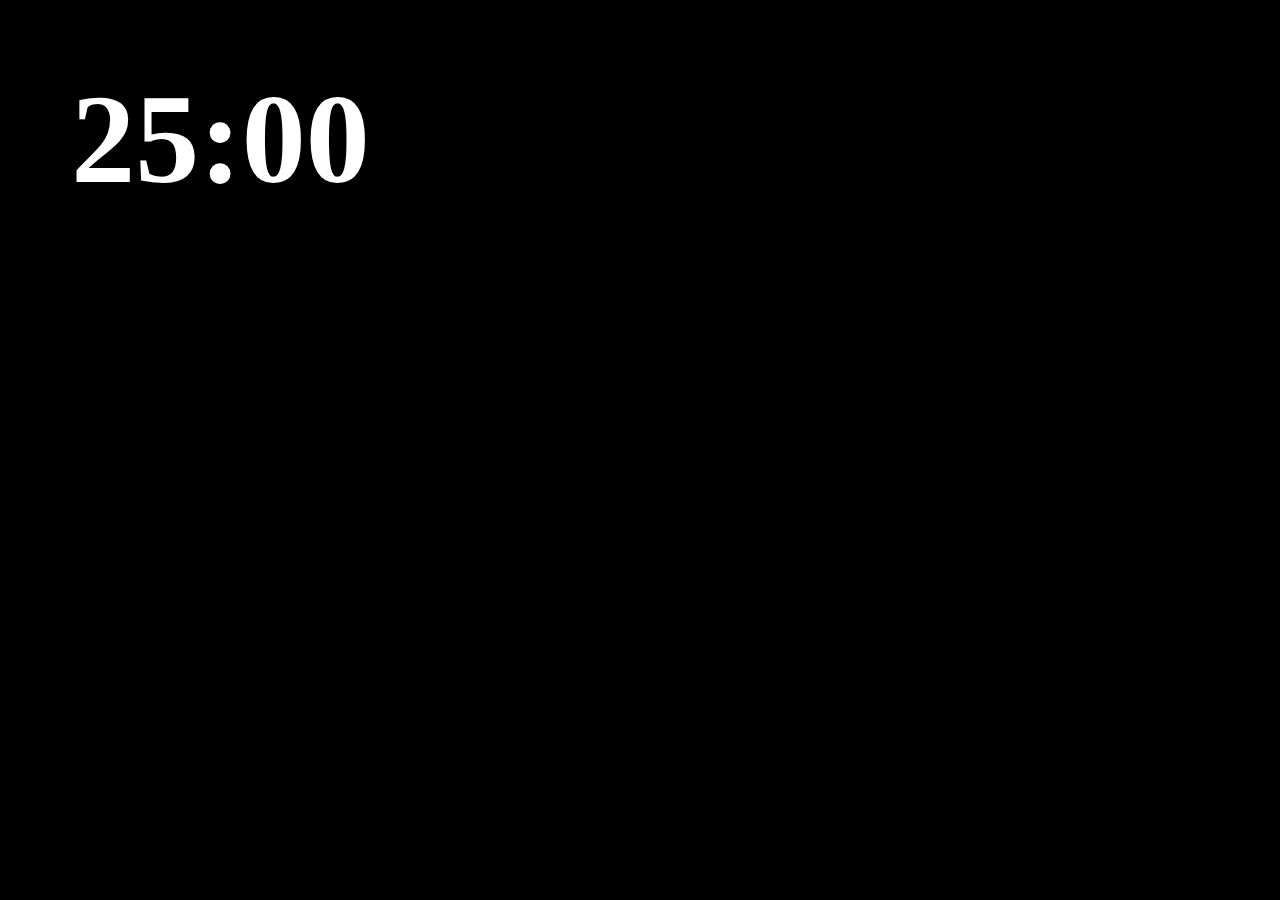
<file: Erinnermich/index.html>
<html>
<head>
  <title>Erinnermich</title>
  <link rel="stylesheet" type=text/css href="Style.css" />
  <script src="jquery-3.5.1.js"></script>

</head>

<body>
<div class="row">
    <div id="output">
        <p id="showtime">&nbsp</p>
        <p id="showStopwatch">&nbsp</p>
        <p><span id="datetime">&nbsp</span></p>
    </div>

    <div id="control">
        <div class="top">
            <h1>Erinnermich</h1>
        </div>
    Set time
    <br>
    <br>
    <input type="number" id="inputMinutes" class="timeinput" value="25">
    :
    <input type="number" id="inputSeconds" class="timeInput" value="00">
    <br>
    <br>
    <input type="button" id="timer" value="Start (q)" accesskey="q" onclick="TimerPlayStopResume(this.id)">
    <input type="button" id="resetTimer" value="Reset (w)" accesskey="w" onclick="TimerPlayStopResume(this.id)">
    <br>
    <br>
    Stop Time
    <br>
    <br>
    <input type="button" id="stopwatch" value="Start (a)"  accesskey="a" onclick="StopwatchPlayStopResume(this.id)">
    <input type="button" id="resetStopwatch" value="Reset (s)" accesskey="s" onclick="StopwatchPlayStopResume(this.id)">
    <br>
    <br>
    Time is time
    <br>
    <br>
    <input type="button" id="hideButton" value="Hide All Elements (c)" accesskey="c" onclick="showHideElements()">
    </div>
</div>

<div id="audio">
    <audio id="beep">
      <source src="Beep25.mp3" type="audio/mp3">
        Whoops! Here should be an audio element but your browser does not seem to support it.
    </audio>

    <audio id="Achievement">
      <source src="Achievement.mp3" type="audio/mp3">
        Whoops! Here should be an audio element but your browser does not seem to support it.
    </audio>
</div>
</body>

<script src="main.js"></script>
</html>
</file>
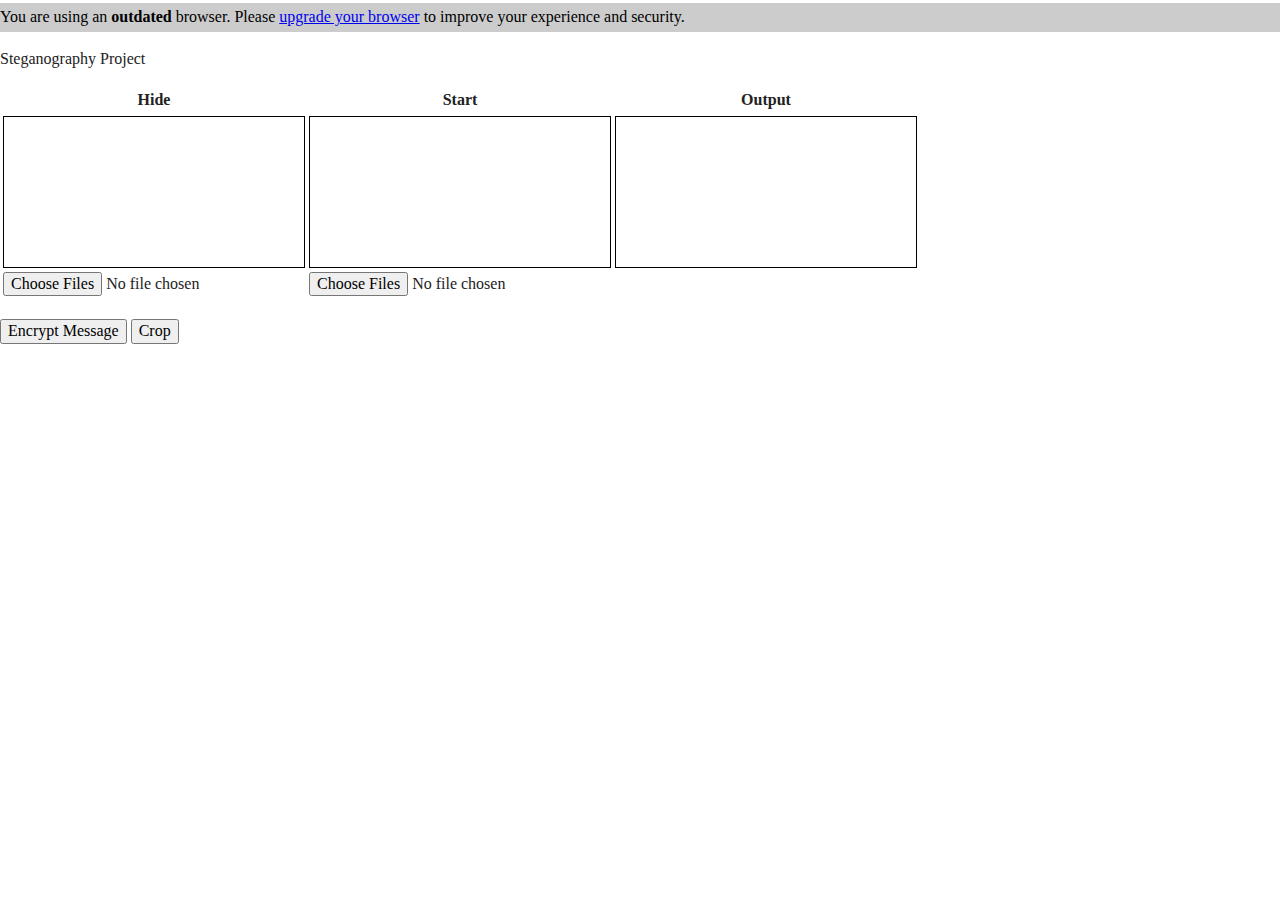
<file: Steganography/index.html>
<!doctype html>
<html class="no-js" lang="">

<head>
  <meta charset="utf-8">
  <title>Steganography project</title>
  <meta name="description" content="">
  <meta name="viewport" content="width=device-width, initial-scale=1">

  <link rel="manifest" href="site.webmanifest">
  <link rel="apple-touch-icon" href="icon.png">
  <!-- Place favicon.ico in the root directory -->

  <link rel="stylesheet" href="css/normalize.css">
  <link rel="stylesheet" href="css/main.css">

  <meta name="theme-color" content="#fafafa">
</head>

<body>
  <!-- SimpleImage -->
<script>// Copyright 2015 Owen Astrachan, Drew Hilton, Susan Rodger, Robert Duvall
  //
  // Licensed under the Apache License, Version 2.0 (the "License");
  // you may not use this file except in compliance with the License.
  // You may obtain a copy of the License at
  //
  //    http://www.apache.org/licenses/LICENSE-2.0
  //
  // Unless required by applicable law or agreed to in writing, software
  // distributed under the License is distributed on an "AS IS" BASIS,
  // WITHOUT WARRANTIES OR CONDITIONS OF ANY KIND, either express or implied.
  // See the License for the specific language governing permissions and
  // limitations under the License.

  // Created by Nick Parlante
  // Updated by Robert Duvall


  // Represents one pixel in a SimpleImage, supports rgb get/set.
  SimplePixel = function (simple_image, x, y) {
    __SimpleImageUtilities.funCheck('SimplePixel', 3, arguments.length);
    this.container = simple_image;
    this.x = x;
    this.y = y;
  };

  SimplePixel.prototype = {
    constructor: SimplePixel,
    getX: function () {
      __SimpleImageUtilities.funCheck('getX', 0, arguments.length);
      return this.x;
    },
    getY: function () {
      __SimpleImageUtilities.funCheck('getY', 0, arguments.length);
      return this.y;
    },
    getRed: function () {
      __SimpleImageUtilities.funCheck('getRed', 0, arguments.length);
      return this.container.getRed(this.x, this.y);
    },
    getGreen: function () {
      __SimpleImageUtilities.funCheck('getGreen', 0, arguments.length);
      return this.container.getGreen(this.x, this.y);
    },
    getBlue: function () {
      __SimpleImageUtilities.funCheck('getBlue', 0, arguments.length);
      return this.container.getBlue(this.x, this.y);
    },
    getAlpha: function () {
      __SimpleImageUtilities.funCheck('getAlpha', 0, arguments.length);
      return this.container.getAlpha(this.x, this.y);
    },
    setRed: function (val) {
      __SimpleImageUtilities.funCheck('setRed', 1, arguments.length);
      this.container.setRed(this.x, this.y, val);
    },
    setGreen: function (val) {
      __SimpleImageUtilities.funCheck('setGreen', 1, arguments.length);
      this.container.setGreen(this.x, this.y, val);
    },
    setBlue: function (val) {
      __SimpleImageUtilities.funCheck('setBlue', 1, arguments.length);
      this.container.setBlue(this.x, this.y, val);
    },
    setAlpha: function (val) {
      __SimpleImageUtilities.funCheck('setAlpha', 1, arguments.length);
      this.container.setAlpha(this.x, this.y, val);
    },
    setAllFrom: function (pixel) {
      __SimpleImageUtilities.funCheck('setAllFrom', 1, arguments.length);
      this.setRed(pixel.getRed());
      this.setGreen(pixel.getGreen());
      this.setBlue(pixel.getBlue());
      this.setAlpha(pixel.getAlpha());
    },
    toString: function () {
      return 'r:' + this.getRed() + ' g:' + this.getGreen() + ' b:' + this.getBlue();
    },
    // Render pixel as string
    getString: function () {
      return this.toString();
    }
  };


  // Note there is an Image built in, so don't use that name.
  // A SimpleImage can be created with a url, size, or an existing htmlImage or canvas
  SimpleImage = function () {
    if (arguments.length < 0 || arguments.length > 2) {
      __SimpleImageUtilities.funCheck('SimpleImage', 1, arguments.length);
      return null;
    }
    // function map for to support "overloaded constructor"
    var funMap = [
      function () {
        return __SimpleImageUtilities.EMPTY_IMAGE;
      },
      function (source) {
        if (source instanceof HTMLImageElement) {
          return source;
        } else if (typeof source == 'string') {
          return __SimpleImageUtilities.makeHTMLImageFromURL(source, this);
        } else if (source instanceof HTMLInputElement && source.type == 'file') {
          return __SimpleImageUtilities.makeHTMLImageFromInput(source.files[0], this);
        } else if (source instanceof SimpleImage) {
          return source.canvas;
        } else if (source instanceof HTMLCanvasElement) {
          return source;
        } else {
          __SimpleImageUtilities.throwError('Unrecognized value used to create a SimpleImage: ' + source);
        }
      },
      function (width, height) {
        if (width > 0 && height > 0) {
          return __SimpleImageUtilities.makeHTMLImageFromSize(width, height);
        } else {
          __SimpleImageUtilities.throwError('Unable to create a SimpleImage with a negative width or height [' + width + 'x' + height + ']');
        }
      }
    ];

    // call appropriate constructor
    var htmlImage = funMap[arguments.length].apply(this, arguments);
    // actual content is backed by an invisible canvas
    this.canvas = __SimpleImageUtilities.makeHTMLCanvas('SimpleImageCanvas');
    this.canvas.style.display = 'none';
    this.context = this.canvas.getContext('2d');
    // when image is loaded, it will fill this in
    this.imageData = null;
    // check to see if we can complete the constructor now instead of waiting
    if (htmlImage != null && (htmlImage instanceof HTMLCanvasElement || htmlImage.complete)) {
      this.__init(htmlImage);
    }
    this.ACCEPTED_FILES = 'image.*';
  }


  SimpleImage.prototype = {
    constructor: SimpleImage,
    complete: function () {
      return this.imageData != null;
    },
    getWidth: function () {
      __SimpleImageUtilities.funCheck('getWidth', 0, arguments.length);
      return this.width;
    },
    getHeight: function () {
      __SimpleImageUtilities.funCheck('getHeight', 0, arguments.length);
      return this.height;
    },
    getRed: function (x, y) {
      __SimpleImageUtilities.funCheck('getRed', 2, arguments.length);
      return this.imageData.data[this.__getIndex('getRed', x, y)];
    },
    getGreen: function (x, y) {
      __SimpleImageUtilities.funCheck('getGreen', 2, arguments.length);
      return this.imageData.data[this.__getIndex('getGreen', x, y) + 1];
    },
    getBlue: function (x, y) {
      __SimpleImageUtilities.funCheck('getBlue', 2, arguments.length);
      return this.imageData.data[this.__getIndex('getBlue', x, y) + 2];
    },
    getAlpha: function (x, y) {
      __SimpleImageUtilities.funCheck('getAlpha', 2, arguments.length);
      return this.imageData.data[this.__getIndex('getAlpha', x, y) + 3];
    },
    // Changes to the pixel write back to the image.
    getPixel: function (x, y) {
      __SimpleImageUtilities.funCheck('getPixel', 2, arguments.length);
      __SimpleImageUtilities.rangeCheck(x, 0, this.getWidth(), 'getPixel', 'x', 'wide');
      __SimpleImageUtilities.rangeCheck(y, 0, this.getHeight(), 'getPixel', 'y', 'tall');
      return new SimplePixel(this, x, y);
    },

    setRed: function (x, y, value) {
      __SimpleImageUtilities.funCheck('setRed', 3, arguments.length);
      this.imageData.data[this.__getIndex('getRed', x, y)] = __SimpleImageUtilities.clamp(value);
    },
    setGreen: function (x, y, value) {
      __SimpleImageUtilities.funCheck('setGreen', 3, arguments.length);
      this.imageData.data[this.__getIndex('getGreen', x, y) + 1] = __SimpleImageUtilities.clamp(value);
    },
    setBlue: function (x, y, value) {
      __SimpleImageUtilities.funCheck('setBlue', 3, arguments.length);
      this.imageData.data[this.__getIndex('getBlue', x, y) + 2] = __SimpleImageUtilities.clamp(value);
    },
    setAlpha: function (x, y, value) {
      __SimpleImageUtilities.funCheck('setAlpha', 3, arguments.length);
      this.imageData.data[this.__getIndex('getAlpha', x, y) + 3] = __SimpleImageUtilities.clamp(value);
    },
    setPixel: function (x, y, pixel) {
      __SimpleImageUtilities.funCheck('setPixel', 3, arguments.length);
      __SimpleImageUtilities.rangeCheck(x, 0, this.getWidth(), 'setPixel', 'x', 'wide');
      __SimpleImageUtilities.rangeCheck(y, 0, this.getHeight(), 'setPixel', 'y', 'tall');
      this.setRed(x, y, pixel.getRed());
      this.setBlue(x, y, pixel.getBlue());
      this.setGreen(x, y, pixel.getGreen());
      this.setAlpha(x, y, pixel.getAlpha());
    },
    // Scales contents of SimpleIage to the given size
    setSize: function (width, height) {
      __SimpleImageUtilities.funCheck('setSize', 2, arguments.length);
      width = Math.floor(width);
      height = Math.floor(height);
      if (width > 0 && height > 0) {
        // make sure we have the most current changes
        __SimpleImageUtilities.flush(this.context, this.imageData);
        this.imageData = __SimpleImageUtilities.changeSize(this.canvas, width, height);
        this.width = width;
        this.height = height;
        this.canvas.width = width;
        this.canvas.height = height;
      }
      else {
        __SimpleImageUtilities.throwError('You tried to set the size of a SimpleImage to a negative width or height [' + width + 'x' + height + ']');
      }
    },
    // Draws to the given canvas, setting its size to match SimpleImage's size
    drawTo: function (toCanvas) {
      if (this.imageData != null) {
        __SimpleImageUtilities.flush(this.context, this.imageData);
        toCanvas.width = this.getWidth();
        toCanvas.height = this.getHeight();
        toCanvas.getContext('2d').drawImage(this.canvas, 0, 0, toCanvas.width, toCanvas.height);
      }
      else {
        var myself = this;
        setTimeout(function() {
          myself.drawTo(toCanvas);
        }, 100);
      }
    },
    // Export an image as an linear array of pixels that can be iterated over
    toArray: function () {
      __SimpleImageUtilities.funCheck('toArray', 0, arguments.length);
      var array = new Array();
      // nip 2012-7
      // 1. simple-way (this is as good or faster in various browser tests)
      // var array = new Array(this.getWidth() * this.getHeight());
      // 2. change to cache-friendly y/x ordering
      // Non-firefox browsers may benefit
      for (var y = 0; y < this.getHeight(); y++) {
        for (var x = 0; x < this.getWidth(); x++) {
          //array[i++] = new SimplePixel(this, x, y);  // 2.
          array.push(new SimplePixel(this, x, y));  // 1.
        }
      }
      return array;
    },
    // Support iterator within for loops (eventually)
    values: function() {
      __SimpleImageUtilities.funCheck('values', 0, arguments.length);
      return this.toArray();
    },
    // Better name than values if we have to use it
    pixels: function() {
      return this.values();
    },

    // Private methods: should not be called publicly, but it should not hurt if it is
    // Completes the construction of this object once the htmlImage is loaded
    __init: function (img) {
      try {
        this.id = img.id;
        // this is a hack to make three different cases work together:
        // - small empty image, thumbnail images, and canvases
        this.width = ('naturalWidth' in img) ? Math.max(img.naturalWidth, img.width) : img.width;
        this.height = ('naturalHeight' in img) ? Math.max(img.naturalHeight, img.height) : img.height;
        this.canvas.width = this.width;
        this.canvas.height = this.height;
        // are we copying an already loaded image or drawing it fresh
        if (img instanceof HTMLCanvasElement) {
          var canvasData = img.getContext('2d').getImageData(0, 0, this.width, this.height);
          this.context.putImageData(canvasData, 0, 0);
        }
        else {
          this.context.drawImage(img, 0, 0, this.width, this.height);
        }
        this.imageData = this.context.getImageData(0, 0, this.width, this.height);
      }
      catch (err) {
        console.log(err);
        __SimpleImageUtilities.throwError('The name you used to create a SimpleImage was not correct: ' + img.id);
      }
    },
    // computes index into 1-d array, and checks correctness of x,y values
    __getIndex: function (funName, x, y) {
      __SimpleImageUtilities.rangeCheck(x, 0, this.getWidth(), funName, 'x', 'wide');
      __SimpleImageUtilities.rangeCheck(y, 0, this.getHeight(), funName, 'y', 'tall');
      return (Math.floor(x) + Math.floor(y) * this.getWidth()) * 4;
    }
  };


  // Private helper functions, add __ to reduce chance they will conflict with anyone else's method names
  var __SimpleImageUtilities = (function () {
    // private globals
    // image needed to seed "sized" image
    var EMPTY_IMAGE_DATA = '[data-uri]';
    // number of canvases created to hold images
    var globalCanvasCount = 0;
    // load image by wrapping it in an HTML element
    function makeHTMLImage (url, name, simpleImage, loadFunc) {
      if (loadFunc == null) {
        loadFunc = function() {
          simpleImage.__init(this);
          console.log('loaded image: ' + simpleImage.id);
        }
      }
      var img = new Image();
      img.onload = loadFunc;
      img.src = url;
      img.id = name;
      img.style.display = 'none';
      return img;
    }

    // public utility functions
    return {
      // make a blank image so it is cached for future uses
      EMPTY_IMAGE: makeHTMLImage(EMPTY_IMAGE_DATA, 'EMPTY', null, function () {}),

      // create a canvas element
      makeHTMLCanvas: function (prefix) {
        var canvas = document.createElement('canvas');
        canvas.id = prefix + globalCanvasCount;
        canvas.style.display = 'none';
        canvas.innerHTML = 'Your browser does not support HTML5.'
        globalCanvasCount++;
        return canvas;
      },

      // get image from uploaded file input
      makeHTMLImageFromInput: function (file, simpleImage) {
        console.log('creating image: ' + file.name);
        var reader = new FileReader();
        reader.onload = function() {
          makeHTMLImage(this.result, file.name.substr(file.name.lastIndexOf('/') + 1), simpleImage);
        }
        reader.readAsDataURL(file);
        return null;
      },

      // get image from a relative URL
      makeHTMLImageFromURL: function (url, simpleImage) {
        var name = url.substr(0, url.indexOf(';'));
        console.log('creating image: ' + name);
        if (url.substr(0, 4) != 'http') {
          return makeHTMLImage(url, name, simpleImage);
        }
        else {
          // does not work --- loading image from URL taints the canvas so we cannot use it :(
          __SimpleImageUtilities.throwError('Unfortunately you cannot create a SimpleImage directly from a URL: ' + url);
        }
      },

      // create an empty image of the given size
      makeHTMLImageFromSize: function (width, height) {
        console.log('creating image: ' + width + 'x' + height);
        var img = __SimpleImageUtilities.EMPTY_IMAGE.cloneNode(true);
        img.width = width;
        img.height = height;
        return img;
      },

      // set size of the image to the given values, scaling the pixels
      changeSize: function (canvasOld, newWidth, newHeight) {
        var canvasNew = __SimpleImageUtilities.makeHTMLCanvas('setSize_');
        canvasNew.width = newWidth;
        canvasNew.height = newHeight;
        // draw old canvas to new canvas
        var contextNew = canvasNew.getContext('2d');
        contextNew.drawImage(canvasOld, 0, 0, newWidth, newHeight);
        return contextNew.getImageData(0, 0, newWidth, newHeight);
      },

      // clamp values to be in the range 0..255
      clamp: function (value) {
        return Math.max(0, Math.min(Math.floor(value), 255));
      },

      // push accumulated local changes out to the screen
      flush: function (context, imageData) {
        if (imageData != null) {
          context.putImageData(imageData, 0, 0, 0, 0, imageData.width, imageData.height);
        }
      },

      // call this to abort with a message
      throwError: function (message) {
        throw new Error(message);
      },

      // called from user-facing functions to check number of arguments
      funCheck: function (funcName, expectedLen, actualLen) {
        if (expectedLen != actualLen) {
          var s1 = (actualLen == 1) ? '' : 's';  // pluralize correctly
          var s2 = (expectedLen == 1) ? '' : 's';
          var message = 'You tried to call ' + funcName + ' with ' + actualLen + ' value' + s1 +
            ', but it expects ' + expectedLen + ' value' + s2 + '.';
          // someday: think about "values" vs. "arguments" here
          __SimpleImageUtilities.throwError(message);
        }
      },

      // called from user-facing functions to check if given value is valid
      rangeCheck: function (value, low, high, funName, coordName, size) {
        if (value < low || value >= high) {
          var message = 'You tried to call ' + funName + ' for a pixel with ' + coordName + '-coordinate of ' + value +
            ' in an image that is only ' + high + ' pixels ' + size +
            ' (valid ' + coordName + ' coordinates are ' + low + ' to ' + (high-1) + ').';
          __SimpleImageUtilities.throwError(message);
        }
      }
    };
  })();
</script>

<p class="browserupgrade">You are using an <strong>outdated</strong> browser. Please <a href="https://browsehappy.com/">upgrade your browser</a> to improve your experience and security.</p>
<!--[if IE]>
  <![endif]-->

  <!-- Add your site or application content here -->
  <h>
    <p>Steganography Project</p>
  </h>

    <table>
        <th>Hide</th>
        <th>Start</th>
        <th>Output</th>
      <tr>
        <td><canvas class="canvas" id="canMessage"></canvas></td>
        <td><canvas class="canvas" id="canCover" ></canvas></td>
        <td><canvas class="canvas" id="canOutput"></canvas></td>
      </tr>
      <tr>
        <td><input type="file" id="fMessage" multiple="false" accept="image/*" onchange="upload(this.id)"></td>
        <td><input type="file" id="fCover" multiple="false" accept="image/*" onchange="upload(this.id)"></td>
        <td></td>
      </tr>
      <tr>
        <td><p id="HideText"></p></td>
        <td><p id="StartText"></p></td>
        <td><p id="OutputText"></p></td>
      </tr>
    </table>

  <input type="button" value="Encrypt Message" onclick="encrypt()">
  <input type="button" value="Crop" onclick="ClickCrop()">


  <script src="js/vendor/modernizr-3.8.0.min.js"></script>
  <script src="https://code.jquery.com/jquery-3.4.1.min.js" integrity="sha256-CSXorXvZcTkaix6Yvo6HppcZGetbYMGWSFlBw8HfCJo=" crossorigin="anonymous"></script>
  <script>window.jQuery || document.write('<script src="js/vendor/jquery-3.4.1.min.js"><\/script>')</script>
  <script src="js/plugins.js"></script>
  <script src="js/main.js"></script>

  <!-- Google Analytics: change UA-XXXXX-Y to be your site's ID. -->
  <script>
    window.ga = function () { ga.q.push(arguments) }; ga.q = []; ga.l = +new Date;
    ga('create', 'UA-XXXXX-Y', 'auto'); ga('set','transport','beacon'); ga('send', 'pageview')
  </script>
  <script src="https://www.google-analytics.com/analytics.js" async></script>
</body>

</html>
</file>
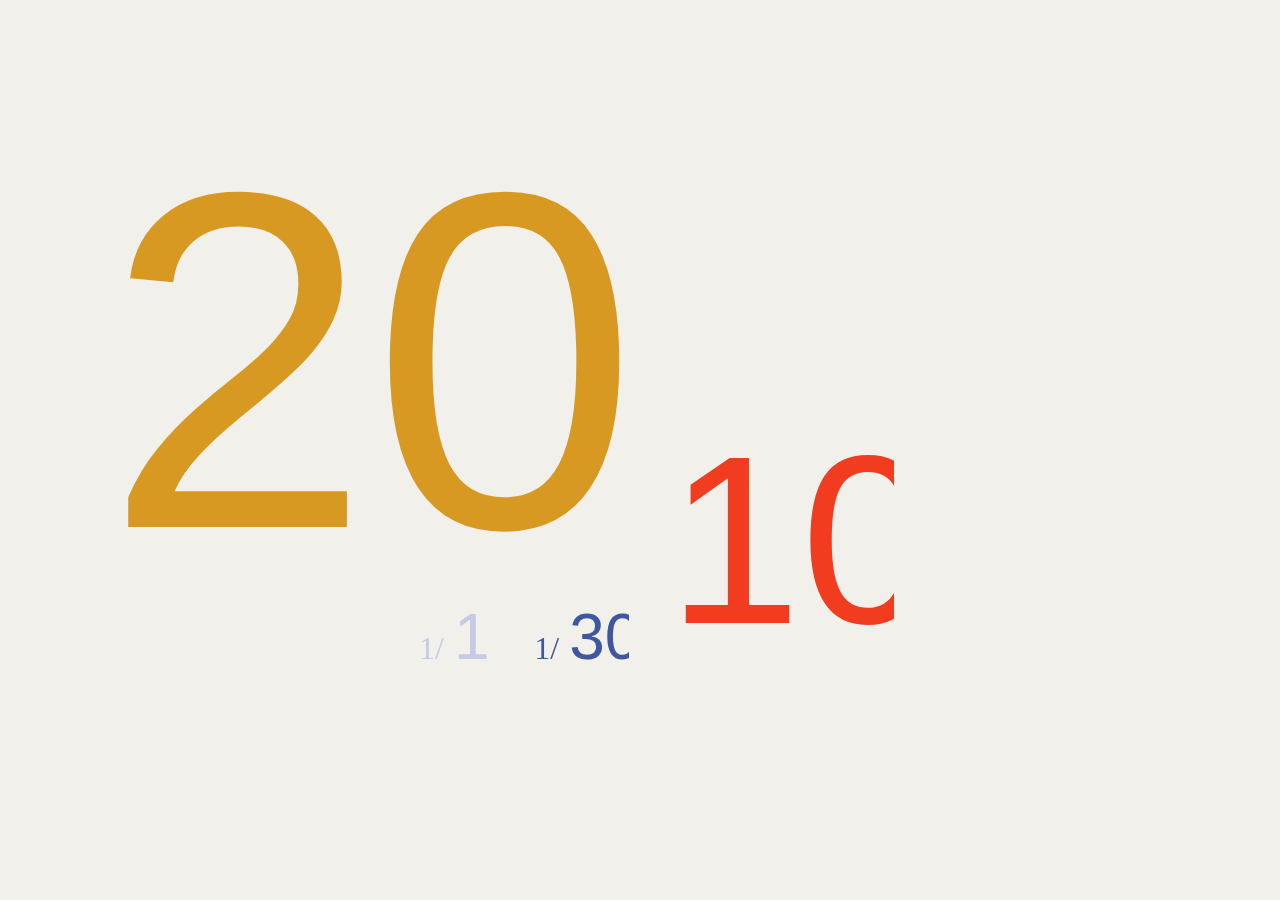
<file: WorkoutTimer/index.html>
<html>
<head>
  <title>Workout Timer</title>
  <link rel="stylesheet" type=text/css href="Style.css" />
    <script src="jquery-3.5.1.js" type="text/javascript">
    </script>
    <script src="jquery-ui.min.js" type="text/javascript">
    </script>
</head>

<body>
    <div class="Countdown">
        <input type="number" value="20" step="1" id="iSeconds"
               class="myInput">
        <input type="number" value="10" step="1" id="iBreak"
               class="myInput">
    </div>
    <div class="LoopAndSet">
        <div class="loopDiv">
            <span id="loop"></span>
            <input type="number" value="1" step="1" id="iMaxLoops"
                   class="myInput">
        </div>
        <div id="setDiv">
            <span id="set"></span>
            <input type="number" value="30" step="1" id="iMaxSets"
                   class="myInput">
        </div>
    </div>
    <div id="control">
        <div class="top">
            <h1>Workout Timer</h1>
        </div>
        <br>
        <button id="Start" accesskey="q">Start (q)</button>
        <button id="bHide" accesskey="c">Hide Control (c)</button>
        <button id="bReset" accesskey="w">Reset (w)</button>
    </div>
</body>
<audio id="beep">
    <source src="Beep25.mp3" type="audio/mp3">
    Whoops! Here should be an audio element but your browser
    does not seem to support it.
</audio>
<audio id="achievement">
    <source src="Achievement.mp3" type="audio/mp3">
    Whoops! Here should be another audio element but your
    browser does not seem to support it.
</audio>
</html>

<script src="main.js"></script>
</file>
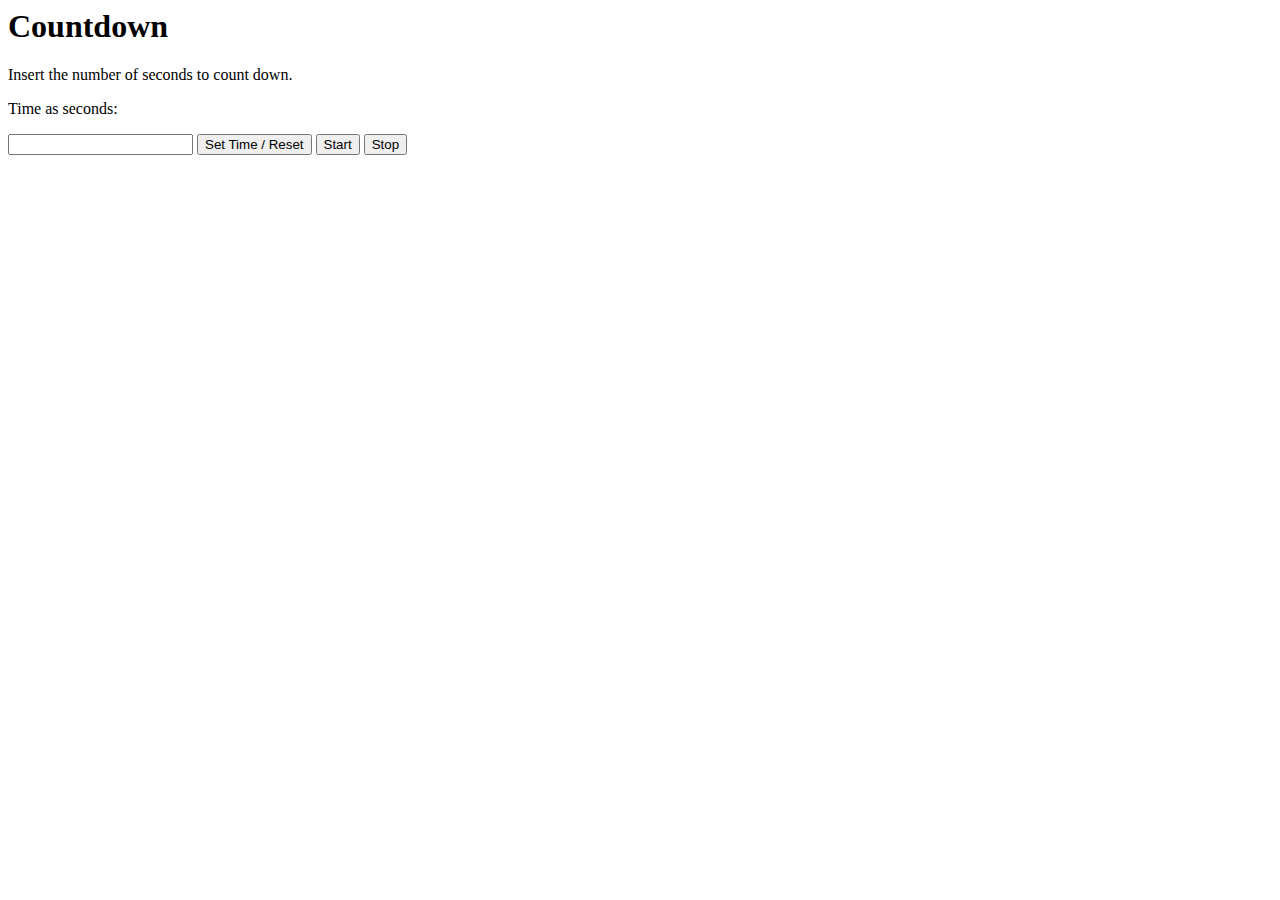
<file: Timer/Timer.html>
<html>
<body>

<h1>Countdown</h1>
<p>Insert the number of seconds to count down.</p>

<p>Time as seconds: </p><input type="number" step="1" id="t1">
<input type="button" value="Set Time / Reset" onclick="setTimer()">

<input type="button" value="Start" onclick="countdown()">
<input type="button" value="Stop" onclick="stopTimer()">

<p id="demo"></p>

<audio id="myAudio">
  <source src="Beep25.mp3" type="audio/mp3">
  Whoops! Here should be an audio element but your browser does not seem to support it.
</audio>

</body>
</html>

<script src="Timer.js"></script>
</file>
<file: Erinnermich/Style.css>
body {
    font-family: "Open Sans";
    color: white;
    background-color: black;
    box-sizing: border-box;
}

.row {
  display: flex;
}

#control {
    flex: 15%;
    height: 100%;
    border-left: 1px solid white;
    padding: 25px 25px 25px 25px;
}

#output {
    flex: 85%;
    height:100%;
    line-height: 5%;
    font-weight: bold;
    color: white;
    font-size: 30pt;
    font-size: 10vw;
    padding-left: 5%;
}


#showtime {
    color: white;
    }

#showStopwatch {
    color: yellow;
}

#datetime {
    color: green;
}

.h1 {
  font-size: 14pt;
  font-weight: bold;

}
.top {
  border-bottom-style: solid;
  padding: 10px 10px 10px 0px;
  margin: 0px 0px 40px 0px;
}

.highl1 {
  font-weight: bold;
  font-size: 30pt;
}


.timeInput {
    width: 50px
}
</file>
<file: Steganography/css/main.css>
/*! HTML5 Boilerplate v7.3.0 | MIT License | https://html5boilerplate.com/ */

/* main.css 2.0.0 | MIT License | https://github.com/h5bp/main.css#readme */
/*
 * What follows is the result of much research on cross-browser styling.
 * Credit left inline and big thanks to Nicolas Gallagher, Jonathan Neal,
 * Kroc Camen, and the H5BP dev community and team.
 */

/* ==========================================================================
   Base styles: opinionated defaults
   ========================================================================== */

html {
  color: #222;
  font-size: 1em;
  line-height: 1.4;
}

/*
 * Remove text-shadow in selection highlight:
 * https://twitter.com/miketaylr/status/12228805301
 *
 * Vendor-prefixed and regular ::selection selectors cannot be combined:
 * https://stackoverflow.com/a/16982510/7133471
 *
 * Customize the background color to match your design.
 */

::-moz-selection {
  background: #b3d4fc;
  text-shadow: none;
}

::selection {
  background: #b3d4fc;
  text-shadow: none;
}

/*
 * A better looking default horizontal rule
 */

hr {
  display: block;
  height: 1px;
  border: 0;
  border-top: 1px solid #ccc;
  margin: 1em 0;
  padding: 0;
}

/*
 * Remove the gap between audio, canvas, iframes,
 * images, videos and the bottom of their containers:
 * https://github.com/h5bp/html5-boilerplate/issues/440
 */

audio,
canvas,
iframe,
img,
svg,
video {
  vertical-align: middle;
}

/*
 * Remove default fieldset styles.
 */

fieldset {
  border: 0;
  margin: 0;
  padding: 0;
}

/*
 * Allow only vertical resizing of textareas.
 */

textarea {
  resize: vertical;
}

/* ==========================================================================
   Browser Upgrade Prompt
   ========================================================================== */

.browserupgrade {
  margin: 0.2em 0;
  background: #ccc;
  color: #000;
  padding: 0.2em 0;
}

/* ==========================================================================
   Author's custom styles
   ========================================================================== */

/* ==========================================================================
   Helper classes
   ========================================================================== */

/*
 * Hide visually and from screen readers
 */

.hidden {
  display: none !important;
}

/*
* Hide only visually, but have it available for screen readers:
* https://snook.ca/archives/html_and_css/hiding-content-for-accessibility
*
* 1. For long content, line feeds are not interpreted as spaces and small width
*    causes content to wrap 1 word per line:
*    https://medium.com/@jessebeach/beware-smushed-off-screen-accessible-text-5952a4c2cbfe
*/

.sr-only {
  border: 0;
  clip: rect(0, 0, 0, 0);
  height: 1px;
  margin: -1px;
  overflow: hidden;
  padding: 0;
  position: absolute;
  white-space: nowrap;
  width: 1px;
  /* 1 */
}

/*
* Extends the .sr-only class to allow the element
* to be focusable when navigated to via the keyboard:
* https://www.drupal.org/node/897638
*/

.sr-only.focusable:active,
.sr-only.focusable:focus {
  clip: auto;
  height: auto;
  margin: 0;
  overflow: visible;
  position: static;
  white-space: inherit;
  width: auto;
}

/*
* Hide visually and from screen readers, but maintain layout
*/

.invisible {
  visibility: hidden;
}

/*
* Clearfix: contain floats
*
* For modern browsers
* 1. The space content is one way to avoid an Opera bug when the
*    `contenteditable` attribute is included anywhere else in the document.
*    Otherwise it causes space to appear at the top and bottom of elements
*    that receive the `clearfix` class.
* 2. The use of `table` rather than `block` is only necessary if using
*    `:before` to contain the top-margins of child elements.
*/

.clearfix:before,
.clearfix:after {
  content: " ";
  /* 1 */
  display: table;
  /* 2 */
}

.clearfix:after {
  clear: both;
}

/* ==========================================================================
   EXAMPLE Media Queries for Responsive Design.
   These examples override the primary ('mobile first') styles.
   Modify as content requires.
   ========================================================================== */

@media only screen and (min-width: 35em) {
  /* Style adjustments for viewports that meet the condition */
}

@media print,
  (-webkit-min-device-pixel-ratio: 1.25),
  (min-resolution: 1.25dppx),
  (min-resolution: 120dpi) {
  /* Style adjustments for high resolution devices */
}

/* ==========================================================================
   Print styles.
   Inlined to avoid the additional HTTP request:
   https://www.phpied.com/delay-loading-your-print-css/
   ========================================================================== */

@media print {
  *,
  *:before,
  *:after {
    background: transparent !important;
    color: #000 !important;
    /* Black prints faster */
    box-shadow: none !important;
    text-shadow: none !important;
  }
  a,
  a:visited {
    text-decoration: underline;
  }
  a[href]:after {
    content: " (" attr(href) ")";
  }
  abbr[title]:after {
    content: " (" attr(title) ")";
  }
  /*
     * Don't show links that are fragment identifiers,
     * or use the `javascript:` pseudo protocol
     */
  a[href^="#"]:after,
  a[href^="javascript:"]:after {
    content: "";
  }
  pre {
    white-space: pre-wrap !important;
  }
  pre,
  blockquote {
    border: 1px solid #999;
    page-break-inside: avoid;
  }
  /*
     * Printing Tables:
     * https://web.archive.org/web/20180815150934/http://css-discuss.incutio.com/wiki/Printing_Tables
     */
  thead {
    display: table-header-group;
  }
  tr,
  img {
    page-break-inside: avoid;
  }
  p,
  h2,
  h3 {
    orphans: 3;
    widows: 3;
  }
  h2,
  h3 {
    page-break-after: avoid;
  }
}

.canvas {
  border: 1px solid black;
  height: 150px;
}
</file>
<file: WorkoutTimer/Style.css>
body {
    font-family: "Open Sans";
    background-color: #F1F0EB;
}

#control {
    position: fixed;
    left: 75%;
    height: 100%;
    border-left: 1px solid white;
    padding: 25px 25px 25px 25px;
}

input:focus {
    outline: none;
}

input {
    border: none;
    background-color: #F1F0EB;
}

input[type=number]::-webkit-inner-spin-button,
input[type=number]::-webkit-outer-spin-button {
    -webkit-appearance: none;
    -moz-appearance: none;
    appearance: none;
    margin: 0;
}

#iSeconds {
    position: fixed;
    top: 10%;
    right: 50%;

    width: 50%;
    height: 60%;

    font-size: 30em;
    text-align: right;
    color: #D79922;
}

#iBreak {
    position: fixed;
    top: 45%;
    left: 52%;

    width: 18%;
    height: 30%;

    font-size: 15em;
    text-align: left;
    color: #F13C20;
}

.LoopAndSet {
    position: fixed;
    display: flex;
    top: 68%;
    right: 50%;

    width: 18%;
    font-size: 2em;
    text-align: center;
}

#loopDiv {
    color: #C5CBE3;
}

#loop {
    color: #C5CBE3;
}

#iMaxLoops {
    width: 55%;
    height: 65%;

    font-size: 2em;
    text-align: left;
    color: #C5CBE3;
}

#setDiv {
    color: #4056A1;
}

#iMaxSets {
    width: 55%;
    height: 65%;

    font-size: 2em;
    text-align: left;
    color: #4056A1;
}
</file>
